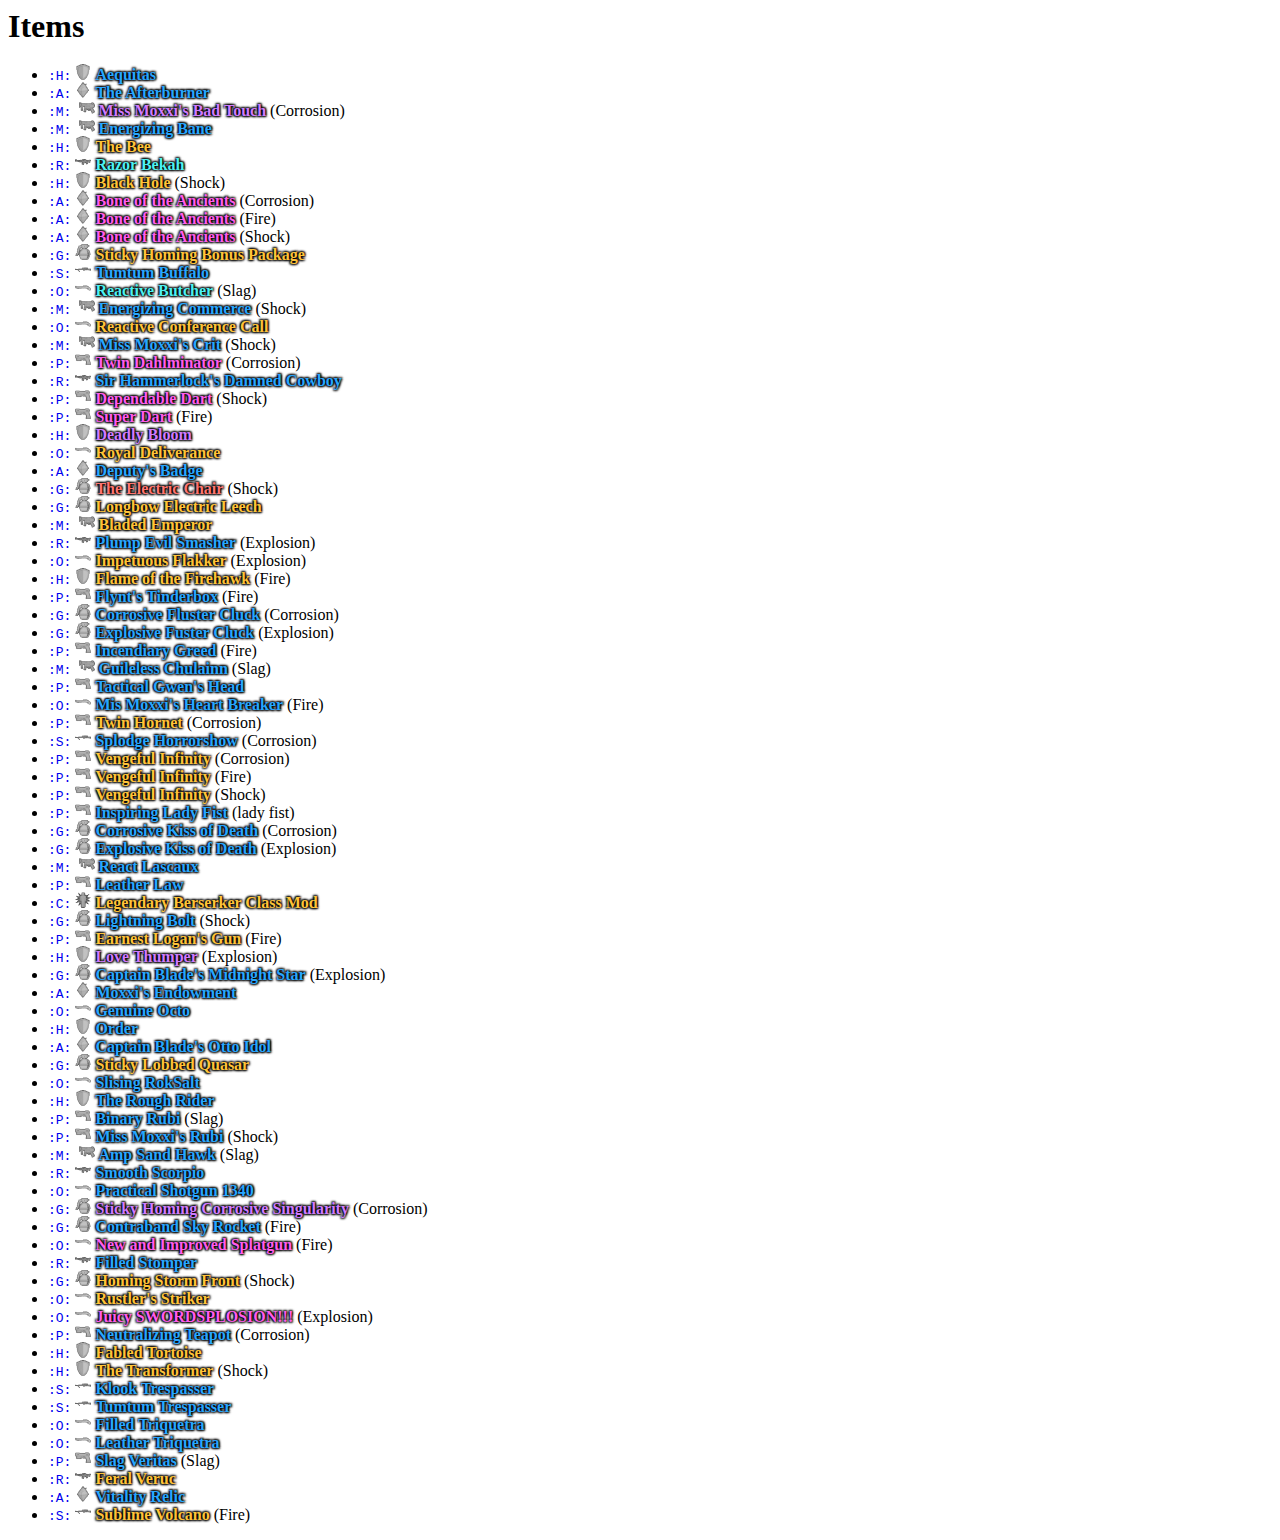
<file: items/index.html>
<html lang="en">
<head>
    <meta charset="utf-8">
    <meta name="viewport" content="width=device-width, initial-scale=1">
	<title>Item</title>
	<link href="https://cdn.jsdelivr.net/npm/bootstrap@5.1.3/dist/css/bootstrap.min.css" rel="stylesheet" integrity="sha384-1BmE4kWBq78iYhFldvKuhfTAU6auU8tT94WrHftjDbrCEXSU1oBoqyl2QvZ6jIW3" crossorigin="anonymous">
	<link href="../common.css" rel="stylesheet">
<style>
a.type { font-family: monospace; text-decoration: none; }
</style>
</head>
<body class="container">
<h1 class="mt-5">Items</h1>
<ul></ul>

<script src="https://ajax.googleapis.com/ajax/libs/jquery/3.6.0/jquery.min.js"></script>
<script>
const indexList = function(response) {
	var sorted = Object.entries(response).map(entry => {
		const data = entry[1];
		var item = {"id": entry[0]};
		if (typeof data === 'object' && data != null) {
			item.name = data[0];
			item.type = data[1];
			if (item.type === 'Artefact') { item.type = 'Artifact'; }
			else if (item.type === 'Class Mod') { item.type = 'Class'; }
			item.rarity = data[2];
			item.element = data[3]||null;
			item.sort = (data[4]||data[0]).toLowerCase();
		} else {
			item.name = data;
			item.sort = data;
		}
		return item;
	}).sort((a, b) => {
		if (a.sort === b.sort) { return 0; } 
		else if (a.sort > b.sort) { return 1; } 
		else { return -1; }
	});

	const filterType = (function(){
		var s = (window.location.search||'?').substring(1);
		if (s.indexOf('type=') >= 0) {
			s = s.substring(s.indexOf('type=') + 5);
			if (s.indexOf('&') > 0) {
				s = s.substring(0, s.indexOf('&'));
			}
			return s;
		} else {
			return 'all';
		}
	})();

	$.each(sorted, (counter,item) => {
		if (!!item.name) {
			const TAG_A = '<a href="itemcard.html?id=' + item.id + '"';
			var s = TAG_A;
			if (!!item.rarity) { s += ' class="' + item.rarity + '"'; }
			item.name = item.name.replace(/\([^\)]+\)/,'');
			s += '>' + item.name + '</a>';
			if (!!item.element) { s += TAG_A + ' class="item-element"> (' + item.element + ')</a>'; }
			if (!!item.type) {
				if (filterType !== 'all' && filterType !== item.type) {
					return;
				}
				if (item.type === 'Grenade') {
					s = '<img src="type/grenade.png" width="16" alt="Grenade" class="item-type" />' + s;
					s = '<a href="?type=Grenade" class="type" title="Grenade">:G:</a> ' + s;
				} else if (item.type === 'Shield') {
					s = '<img src="type/shield.png" width="16" alt="Shield" class="item-type" />' + s;
					s = '<a href="?type=Shield" class="type" title="Shield">:H:</a> ' + s;
				} else if (item.type === 'Rifle') {
					s = '<img src="type/rifle.png" width="16" alt="Rifle" class="item-type" />' + s;
					s = '<a href="?type=Rifle" class="type" title="Assault Rifle">:R:</a> ' + s;
				} else if (item.type === 'SMG') {
					s = '<img src="type/smg.png" width="16" alt="SMG" class="item-type" />' + s;
					s = '<a href="?type=SMG" class="type" title="Submachine gun">:M:</tt> ' + s;
				} else if (item.type === 'Sniper') {
					s = '<img src="type/sniper.png" width="16" alt="Sniper" class="item-type" />' + s;
					s = '<a href="?type=Sniper" class="type" title="Sniper Rifle">:S:</a> ' + s;
				} else if (item.type === 'Pistol') {
					s = '<img src="type/pistol.png" width="16" alt="Pistol" class="item-type" />' + s;
					s = '<a href="?type=Pistol" class="type" title="Pistol">:P:</a> ' + s;
				} else if (item.type === 'Shotgun') {
					s = '<img src="type/shotgun.png" width="16" alt="Shotgun" class="item-type" />' + s;
					s = '<a href="?type=Shotgun" class="type" title="Shotgun">:O:</a> ' + s;
				} else if (item.type === 'Artifact') {
					s = '<img src="type/artefact.png" width="16" alt="Artefact" class="item-type" />' + s;
					s = '<a href="?type=Artifact" class="type" title="Relict">:A:</a> ' + s;
				} else if (item.type === 'Class Mod' || item.type === 'Class') {
					s = '<img src="type/classmod.png" width="16" alt="Class Mod" class="item-type" />' + s;
					s = '<a href="?type=Class" class="type" title="Class Mod">:C:</a> ' + s;
				} else {
					s += ' - ' + item.type;
				}
			} else {
				return;
			}
			s += '</li>';
			$('ul').append('<li>' + s);
		}
	});
};
$(document).ready(function() {
	$.ajax({
		method: 'GET',
		url: 'index.json'
	}).done(indexList).fail(function() {
		$('body').html('<p>No items found.</p>');
	});
});
</script>
</body>
</html>
</file>
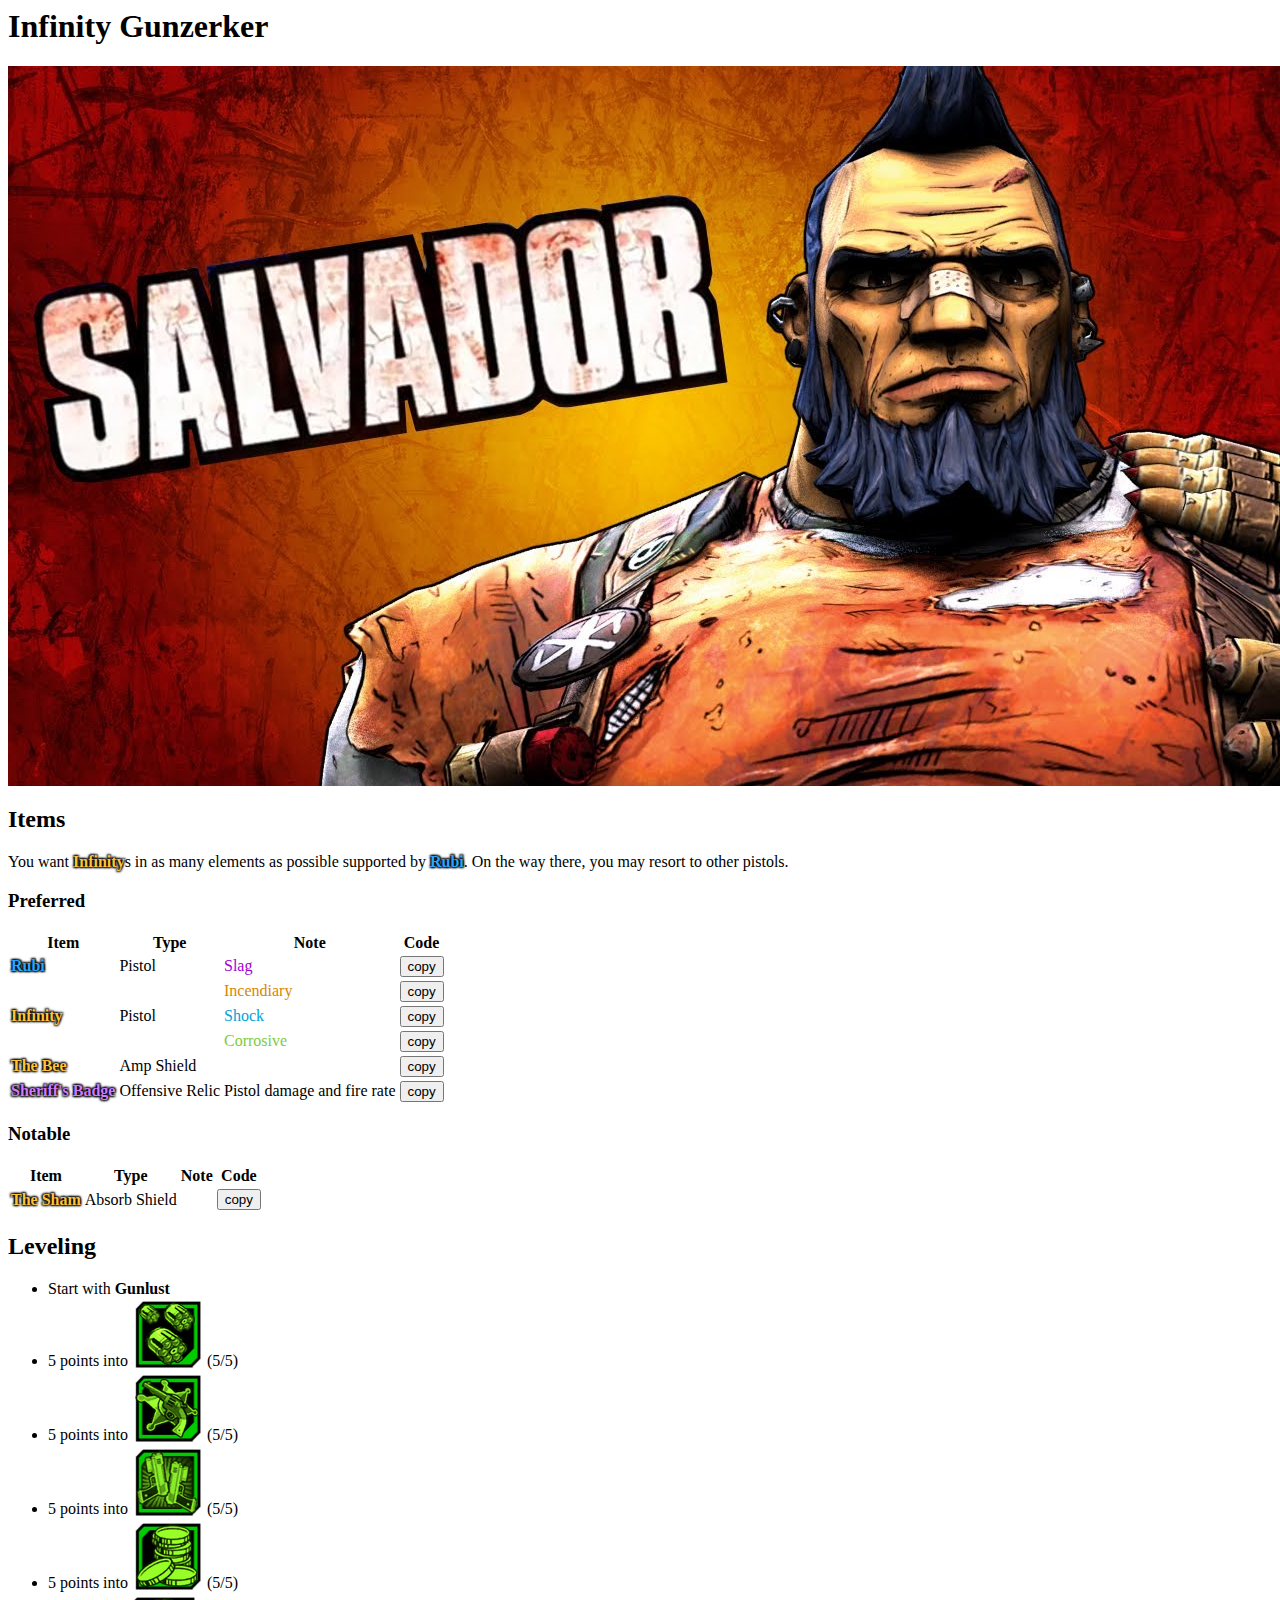
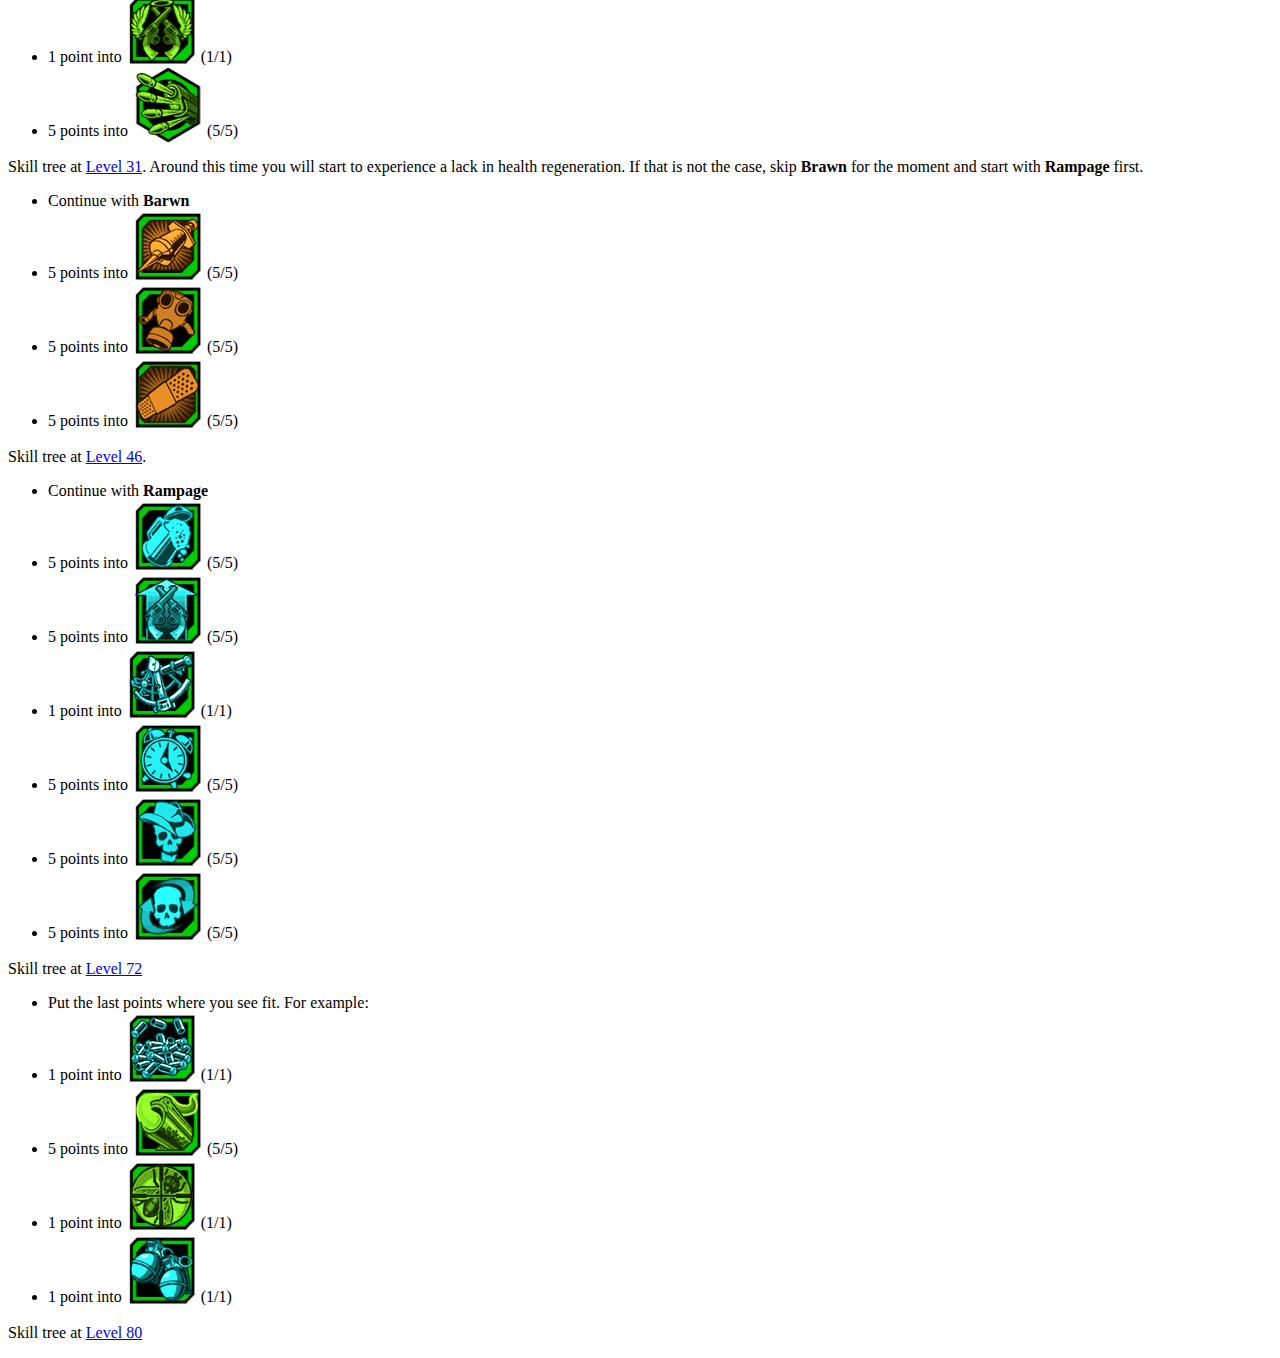
<file: Infinity_Gunzerker.html>
<html lang="en">
<head>
    <meta charset="utf-8">
    <meta name="viewport" content="width=device-width, initial-scale=1">	<title>Infinity Gunzerker</title>
	<link href="https://cdn.jsdelivr.net/npm/bootstrap@5.1.3/dist/css/bootstrap.min.css" rel="stylesheet" integrity="sha384-1BmE4kWBq78iYhFldvKuhfTAU6auU8tT94WrHftjDbrCEXSU1oBoqyl2QvZ6jIW3" crossorigin="anonymous">
	<link href="skilltree.css" rel="stylesheet">
	<link href="common.css" rel="stylesheet">
</head>
<body class="container">
<h1>Infinity Gunzerker</h1>

<div><img src="[data-uri]" alt="Infinity Gunzerker" class="img-fluid" /></div>

<section>
<h2>Items</h2>
<p>You want <a href="https://www.lootlemon.com/weapon/infinity-bl2" class="legendary">Infinity</a>s in as many elements as possible supported by <a href="https://www.lootlemon.com/weapon/rubi-bl2" class="rare">Rubi</a>. On the way there, you may resort to other pistols.</p>

<section>
<h3>Preferred</h3>
<table class="table">
<tr>
	<th>Item</th>
	<th>Type</th>
	<th>Note</th>
	<th>Code</th>
</tr><tr>
	<td><a href="https://www.lootlemon.com/weapon/rubi-bl2" class="rare">Rubi</a></td>
	<td>Pistol</td>
	<td><span class="slag">Slag</span></td>
	<td><button data-copy="BL2(hwAAAADMlACGBwJAEKHVMsOAhdEM4wHG/38LGB4w/v87w1CDYQ3j)" class="btn btn-outline-secondary btn-sm copy">copy</button></td>
</tr><tr>
	<td rowspan="3"><a href="https://www.lootlemon.com/weapon/infinity-bl2" class="legendary">Infinity</a></td>
	<td rowspan="3">Pistol</td>
	<td><span class="fire">Incendiary</span></td>
	<td><button data-copy="BL2(hwAAAADE5gCE5wRACgGF6sNohYEQIwLG//8JGB4w/v8rxGiDgRHj)" class="btn btn-outline-secondary btn-sm copy">copy</button></td>
</tr><tr>
	<td><span class="shock">Shock</span></td>
	<td><button data-copy="BL2(hwAAAACndQCE5wRACgGF6sNohYEQwwHG/38KGB4w/v8rxGiDgRHj)" class="btn btn-outline-secondary btn-sm copy">copy</button></td>
</tr><tr>
	<td><span class="corrosive">Corrosive</span></td>
	<td><button data-copy="BL2(hwAAAACdXACE5wRACgGF6sNohYEQIwLG//8KGB4w/v8rxGiDgRHj)" class="btn btn-outline-secondary btn-sm copy">copy</button></td>
</tr><tr>
	<td><a href="https://www.lootlemon.com/shield/the-bee-bl2" class="legendary">The Bee</a></td>
	<td>Amp Shield</td>
	<td></td>
	<td><button data-copy="BL2(BwAAAADtLQAWEWqgwxBa7QGEBAQHBFfE//////////9WhA7EWsQ=)" class="btn btn-outline-secondary btn-sm copy">copy</button></td>
</tr><tr>
	<td><a href="https://www.lootlemon.com/bonus-item/sheriffs-badge-bl2" class="epic">Sheriff's Badge</a></td>
	<td>Offensive Relic</td>
	<td>Pistol damage and fire rate</td>
	<td><button data-copy="BL2(BwAAAAAUugAaC2LYIBFaLQCAAIAGwP//CAAPwAxABcA=)" class="btn btn-outline-secondary btn-sm copy">copy</button></td>
</tr>
</table>
</section>

<section>
<h3>Notable</h3>
<table class="table">
<tr>
	<th>Item</th>
	<th>Type</th>
	<th>Note</th>
	<th>Code</th>
</tr><tr>
	<td><a href="https://www.lootlemon.com/shield/the-sham-bl2" class="legendary">The Sham</a></td>
	<td>Absorb Shield</td>
	<td></td>
	<td><button data-copy="BL2(BwAAAABSkAATEVSgoxBQqAGEBMQHRFXE/////////z9VxP9/WcQ=)" class="btn btn-outline-secondary btn-sm copy">copy</button></td>
</tr>
</table>
</section>
<section>

<section>
<h2>Leveling</h2>
<ul>
	<li>Start with <strong class="text-success">Gunlust</strong></li>
	<li>5 points into <skill full>Quick Draw</skill> (5/5)</li>
	<li>5 points into <skill full>I'm Your Huckleberry</skill> (5/5)</li>
	<li>5 points into <skill full>Divergent Likeness</skill> (5/5)</li>
	<li>5 points into <skill full>Money Shot</skill> (5/5)</li>
	<li>1 point into <skill full>Down Not Out</skill> (1/1)</li>
	<li>5 points into <skill full>Lay Waste</skill> (5/5)</li>
</ul>
<p>Skill tree at <a href="https://www.lootlemon.com/class/salvador#_05505055100_00000000000_00000000000">Level 31</a>. Around 
this time you will start to experience a lack in health regeneration. If that is not the case, skip 
<strong class="text-danger">Brawn</strong> for the moment and start with <strong class="text-info">Rampage</strong> 
first.</p>

<ul>
	<li>Continue with <strong class="text-danger">Barwn</strong></li>
	<li>5 points into <skill full>Hard to Kill</skill> (5/5)</li>
	<li>5 points into <skill full>Asbestos</skill> (5/5)</li>
	<li>5 points into <skill full>Ain't Got Time to Bleed</skill> (5/5)</li>
	
</ul>
<p>Skill tree at <a href="https://www.lootlemon.com/class/salvador#_05505055100_00000000000_50505000000">Level 46</a>.</p>

<ul>
	<li>Continue with <strong class="text-info">Rampage</strong></li>
	<li>5 points into <skill full>Filled to the Brim</skill> (5/5)</li>
	<li>5 points into <skill full>Last Longer</skill> (5/5)</li>
	<li>1 point into <skill full>Steady as She Goes</skill> (1/1)</li>
	<li>5 points into <skill full>I'm Ready Already</skill> (5/5)</li>
	<li>5 points into <skill full>Yippee Ki Yay</skill> (5/5)</li>
	<li>5 points into <skill full>Get Some</skill> (5/5)</li>
</li>
</ul>
<p>Skill tree at <a href="https://www.lootlemon.com/class/salvador#_05505055100_05055105050_50505000000">Level 72</a></p>

<ul>
	<li>Put the last points where you see fit. For example:</li>
	<li>1 point into <skill full>Keep Firing...</skill> (1/1)</li>
	<li>5 points into <skill full>Keep it Piping Hot</skill> (5/5)</li>
	<li>1 point into <skill full>No Kill Like Overkill</skill> (1/1)</li>
	<li>1 point into <skill full>Double Your Fun</skill> (1/1)</li>
</ul>
<p>Skill tree at <a href="https://www.lootlemon.com/class/salvador#_05505055151_05055105151_50505000000">Level 80</a></p>
</section>


<script src="https://ajax.googleapis.com/ajax/libs/jquery/3.6.0/jquery.min.js"></script>
<script src="skills.js"></script>
<script src="copy.js"></script>
</body>
</html>
</file>
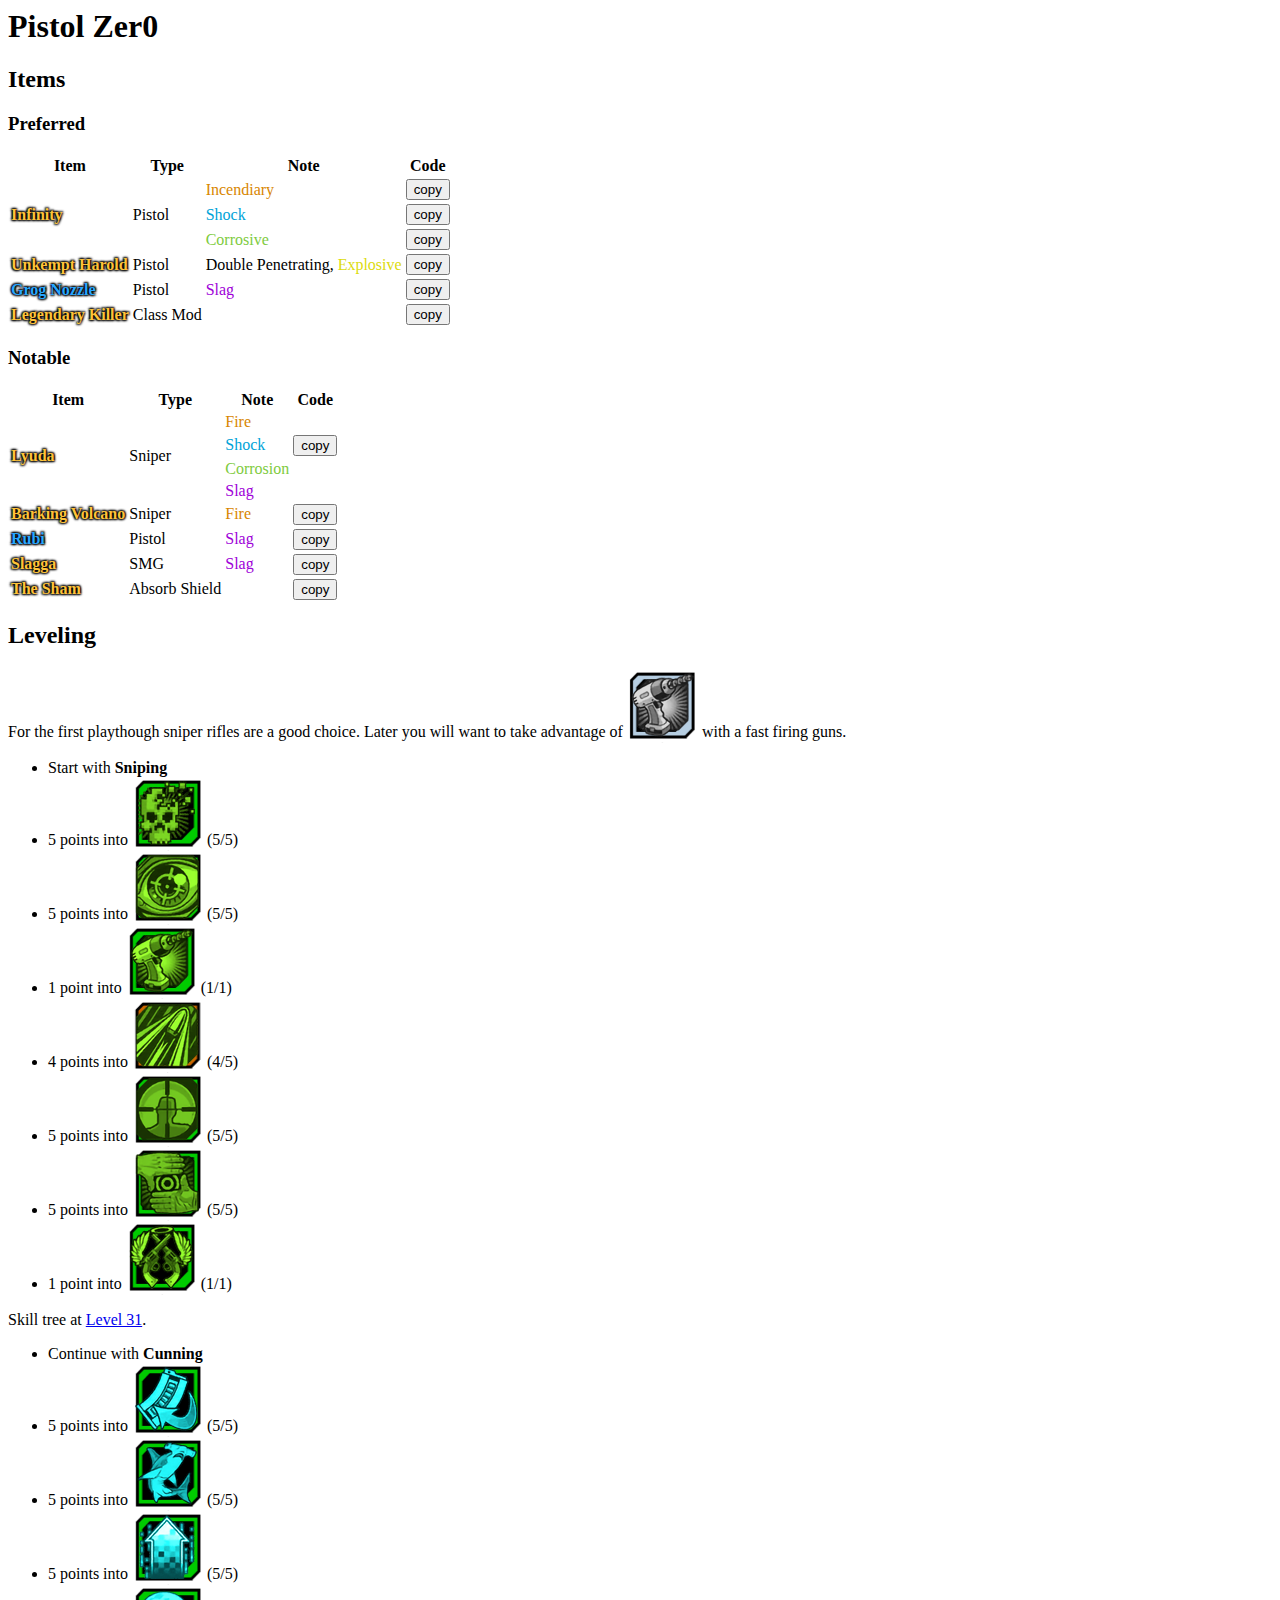
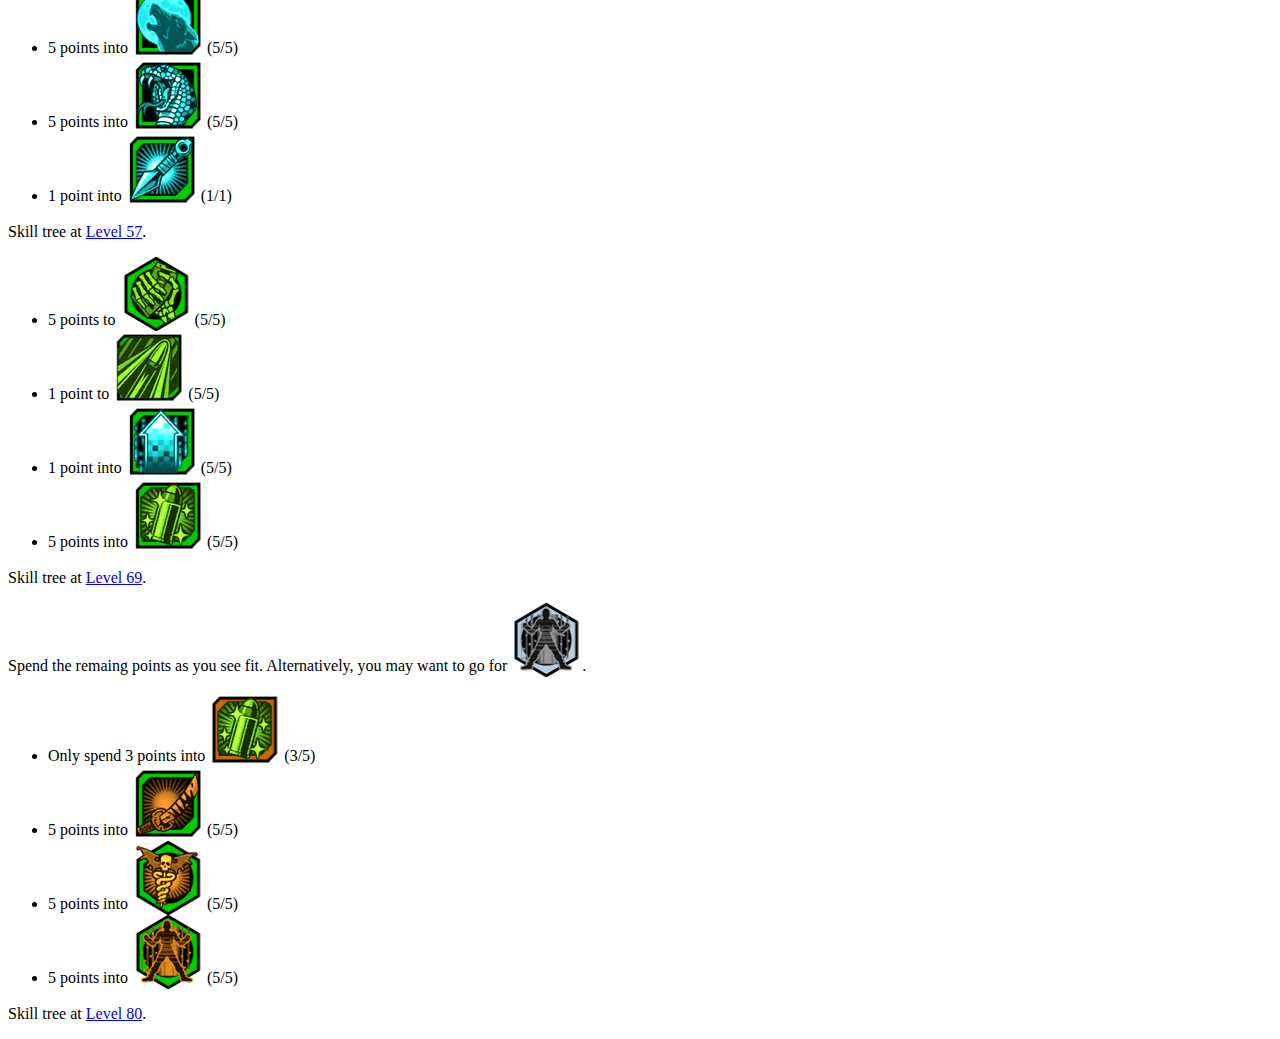
<file: Pistol_Zer0.html>
<html lang="en">
<head>
    <meta charset="utf-8">
    <meta name="viewport" content="width=device-width, initial-scale=1">
	<title>Pistol Zer0</title>
	<link href="https://cdn.jsdelivr.net/npm/bootstrap@5.1.3/dist/css/bootstrap.min.css" rel="stylesheet" integrity="sha384-1BmE4kWBq78iYhFldvKuhfTAU6auU8tT94WrHftjDbrCEXSU1oBoqyl2QvZ6jIW3" crossorigin="anonymous">
	<link href="skilltree.css" rel="stylesheet">
	<link href="common.css" rel="stylesheet">
</head>
<body class="container">
<h1>Pistol Zer0</h1>

<!--
<div><img src="[data-uri]" alt="Infinity Gunzerker" class="img-fluid" /></div>
-->

<section>
<h2>Items</h2>
<!--
TODO
-->

<section>
<h3>Preferred</h3>
<table class="table">
<tr>
	<th>Item</th>
	<th>Type</th>
	<th>Note</th>
	<th>Code</th>
</tr><tr>
	<td rowspan="3"><a href="https://www.lootlemon.com/weapon/infinity-bl2" class="legendary">Infinity</a></td>
	<td rowspan="3">Pistol</td>
	<td><span class="fire">Incendiary</span></td>
	<td><button data-copy="BL2(hwAAAADE5gCE5wRACgGF6sNohYEQIwLG//8JGB4w/v8rxGiDgRHj)" class="btn btn-outline-secondary btn-sm copy">copy</button></td>
</tr><tr>
	<td><span class="shock">Shock</span></td>
	<td><button data-copy="BL2(hwAAAACndQCE5wRACgGF6sNohYEQwwHG/38KGB4w/v8rxGiDgRHj)" class="btn btn-outline-secondary btn-sm copy">copy</button></td>
</tr><tr>
	<td><span class="corrosive">Corrosive</span></td>
	<td><button data-copy="BL2(hwAAAACdXACE5wRACgGF6sNohYEQIwLG//8KGB4w/v8rxGiDgRHj)" class="btn btn-outline-secondary btn-sm copy">copy</button></td>
	
</tr><tr>
	<td><a href="" class="legendary">Unkempt Harold</a></td>
	<td>Pistol</td>
	<td>Double Penetrating, <span class="explosive">Explosive</span></td>
	<td><button data-copy="BL2(hwAAAADliACFBwVACIFE2sN4hWEQwwHG/////xow/v8fxECCcRHj)" class="btn btn-outline-secondary btn-sm copy">copy</button></td>
</tr><tr>
	<td><a href="https://www.lootlemon.com/weapon/grog-nozzle-bl2" class="rare">Grog Nozzle</a></td>
	<td>Pistol</td>
	<td><span class="slag">Slag</span></td>
	<td><button data-copy="BL2(hwAAAABk9wmGJwAMEaHVMsOAhTGA8AHG/38LGB4w/v8XIFSDQYDw)" class="btn btn-outline-secondary btn-sm copy">copy</button></td>

<!--	
</tr><tr>
	<td><a href="https://www.lootlemon.com/shield/the-bee-bl2" class="legendary">The Bee</a></td>
	<td>Amp Shield</td>
	<td></td>
	<td><button data-copy="BL2(BwAAAADtLQAWEWqgwxBa7QGEBAQHBFfE//////////9WhA7EWsQ=)" class="btn btn-outline-secondary btn-sm copy">copy</button></td>
</tr><tr>
	<td><a href="https://www.lootlemon.com/bonus-item/sheriffs-badge-bl2" class="epic">Sheriff's Badge</a></td>
	<td>Offensive Relic</td>
	<td>Pistol damage and fire rate</td>
	<td><button data-copy="BL2(BwAAAAAUugAaC2LYIBFaLQCAAIAGwP//CAAPwAxABcA=)" class="btn btn-outline-secondary btn-sm copy">copy</button></td>
-->
</tr><tr>
	<td><a href="https://www.lootlemon.com/class-mod/legendary-killer-bl2" class="legendary">Legendary Killer</a></td>
	<td>Class Mod</td>
	<td></td>
	<td><button data-copy="BL2(BwAAAAAc2woKAAsA8BFaLQXBAUEAwf///////////38DgQIgAME=)" class="btn btn-outline-secondary btn-sm copy">copy</button></td>

</tr>
</table>
</section>

<section>
<h3>Notable</h3>
<table class="table">
<tr>
	<th>Item</th>
	<th>Type</th>
	<th>Note</th>
	<th>Code</th>
</tr><tr>
	<td rowspan="4"><a href="https://www.lootlemon.com/weapon/lyuda-bl2" class="legendary">Lyuda</a></td>
	<td rowspan="4">Sniper</td>
	<td><span class="fire">Fire</span></td>
	<td></td>
</tr><tr>
	<td><span class="shock">Shock</span></td>
	<td><button data-copy="BL2(hwAAAABwKgCCqINBCqHVmoJpAAMLhgUMBZgbMGRg/v/HgoEEswvm)" class="btn btn-outline-secondary btn-sm copy">copy</button></td>
</tr><tr>
	<td><span class="corrosive">Corrosion</span></td>
	<td></td>
</tr><tr>
	<td><span class="slag">Slag</span></td>
	<td></td>
</tr><tr>
	<td><a href="https://www.lootlemon.com/weapon/volcano-bl2" class="legendary">Barking Volcano</a></td>
	<td>Sniper</td>
	<td><span class="fire">Fire</span></td>
	<td><button data-copy="BL2(hwAAAADGLACDyINBEKHVioJhAOMKpgUMBRgbMGRg/v+/gnkEowvm)" class="btn btn-outline-secondary btn-sm copy">copy</button></td>

</tr><tr>
	<td><a href="https://www.lootlemon.com/weapon/rubi-bl2" class="rare">Rubi</a></td>
	<td>Pistol</td>
	<td><span class="slag">Slag</span></td>
	<td><button data-copy="BL2(hwAAAADMlACGBwJAEKHVMsOAhdEM4wHG/38LGB4w/v87w1CDYQ3j)" class="btn btn-outline-secondary btn-sm copy">copy</button></td>
</tr><tr>
	<td><a href="https://www.lootlemon.com/weapon/slagga-bl2" class="legendary">Slagga</a></td>
	<td>SMG</td>
	<td><span class="slag">Slag</span></td>
	<td><button data-copy="BL2(hwAAAAAgOABAyAJBAqHVxmIhwSKLBQELCxYILBVY/v/PYhHC4ovl)" class="btn btn-outline-secondary btn-sm copy">copy</button></td>
</tr><tr>
	<td><a href="https://www.lootlemon.com/shield/the-sham-bl2" class="legendary">The Sham</a></td>
	<td>Absorb Shield</td>
	<td></td>
	<td><button data-copy="BL2(BwAAAABSkAATEVSgoxBQqAGEBMQHRFXE/////////z9VxP9/WcQ=)" class="btn btn-outline-secondary btn-sm copy">copy</button></td>
</tr>
</table>
</section>
<section>

<section>
<h2>Leveling</h2>
<p>For the first playthough sniper rifles are a good choice. Later you will want to take advantage of <skill>B0re</skill> with a fast firing guns.</p>
<ul>
	<li>Start with <strong class="text-success">Sniping</strong></li>
	<li>5 points into <skill full>Headsh0t</skill> (5/5)</li>
	<li>5 points into <skill full>Precisi0n</skill> (5/5)</li>
	<li>1 point into <skill full>B0re</skill> (1/1)</li>
	<li>4 points into <skill part>Vel0city</skill> (4/5)</li>
	<li>5 points into <skill full>Kill C0nfirmed</skill> (5/5)</li>
	<li>5 points into <skill full>At 0ne with the Gun</skill> (5/5)</li>	
	<li>1 point into <skill full>Down Not Out</skill> (1/1)</li>
</ul>
<p>Skill tree at <a href="https://www.lootlemon.com/class/zer0#_5005014551_0000000000_0000000000">Level 31</a>.</p>

<ul>
	<li>Continue with <strong class="text-info">Cunning</strong></li>
	<li>5 points into <skill full>Fast Hands</skill> (5/5)</li>
	<li>5 points into <skill full>Ambush</skill> (5/5)</li>
	<li>5 points into <skill full>Rising Sh0t</skill> (5/5)</li>
	<li>5 points into <skill full>Innervate</skill> (5/5)</li>
	<li>5 points into <skill full>Tw0 Fang</skill> (5/5)</li>
	<li>1 point into <skill full>Death Bl0ss0m</skill> (1/1)</li>
</ul>
<p>Skill tree at <a href="https://www.lootlemon.com/class/zer0#_5005014551_5005410551_0000000000">Level 57</a>.</p>

<ul>
	<li>5 points to <skill full>Killer</skill> (5/5)</li>
	<li>1 point to <skill full>Vel0city</skill> (5/5)</li>
	<li>1 point into <skill full>Rising Sh0t</skill> (5/5)</li>
	<li>5 points into <skill full>One Sh0t One Kill</skill> (5/5)</li>
</ul>
<p>Skill tree at <a href="https://www.lootlemon.com/class/zer0#_5055515551_5005510551_0000000000">Level 69</a>.</p>

<p>Spend the remaing points as you see fit. Alternatively, you may want to go for <skill>F0ll0wthr0ugh</skill>.</p>
<ul>
	<li>Only spend 3 points into <skill part>One Sh0t One Kill</skill> (3/5)</li>
	<li>5 points into <skill full>Killing Bl0w</skill> (5/5)</li>
	<li>5 points into <skill full>Grim</skill> (5/5)</li>
	<li>5 points into <skill full>F0ll0wthr0ugh</skill> (5/5)</li>
</ul>
<p>Skill tree at <a href="https://www.lootlemon.com/class/zer0#_5055314551_5005410551_5050500000">Level 80</a>.</p>
</section>


<script src="https://ajax.googleapis.com/ajax/libs/jquery/3.6.0/jquery.min.js"></script>
<script src="skills.js"></script>
<script src="copy.js"></script>
</body>
</html>
</file>
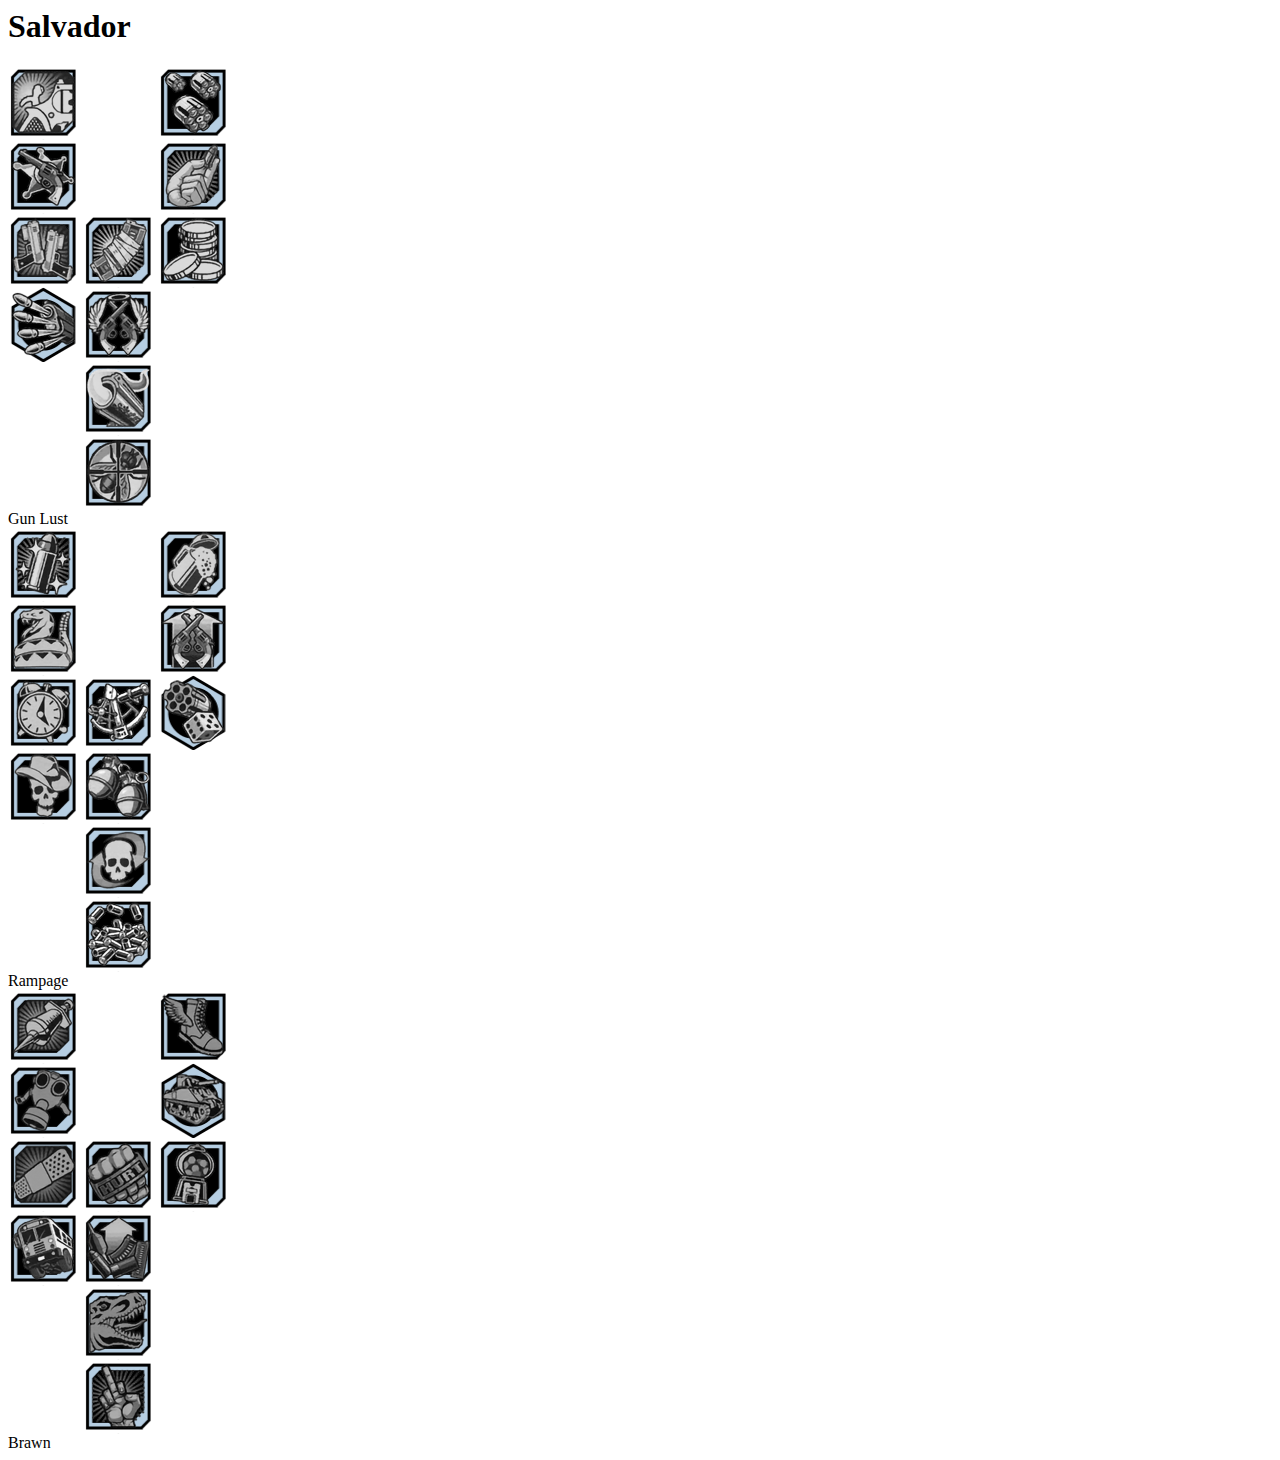
<file: salvador.html>
<html lang="en">
<head>
    <meta charset="utf-8">
    <meta name="viewport" content="width=device-width, initial-scale=1">	<title>Infinity Gunzerker</title>
	<title>Salvador</title>
	<link href="https://cdn.jsdelivr.net/npm/bootstrap@5.1.3/dist/css/bootstrap.min.css" rel="stylesheet" integrity="sha384-1BmE4kWBq78iYhFldvKuhfTAU6auU8tT94WrHftjDbrCEXSU1oBoqyl2QvZ6jIW3" crossorigin="anonymous">
	<link href="skilltree.css" rel="stylesheet">
</head>
<body class="container">
<h1>Salvador</h1>

<div class="row">
	<div class="col-4 bg-success bg-gradient">
		<div class="text-center">
			<skill>Locked & Loaded</skill>
			<span class="skill-spacer"></span>
			<skill>Quick Draw</skill>
		</div><div class="text-center">
			<skill>I'm Your Huckleberry</skill>
			<span class="skill-spacer"></span>
			<skill>All I Need is One</skill>
		</div><div class="text-center">
			<skill>Divergent Likeness</skill>
			<skill>Auto-Loader</skill>
			<skill>Money Shot</skill>
		</div><div class="text-center">
			<skill>Lay Waste</skill>
			<skill>Down Not Out</skill>
			<span class="skill-spacer"></span>
		</div><div class="text-center">
			<span class="skill-spacer"></span>
			<skill>Keep It Piping Hot</skill>
			<span class="skill-spacer"></span>		
		</div><div class="text-center">
			<span class="skill-spacer"></span>
			<skill>No Kill Like Overkill</skill>
			<span class="skill-spacer"></span>
		</div><div class="text-white">Gun Lust</div>
	</div>
	<div class="col-4 bg-primary bg-gradient">
		<div class="text-center">
			<skill>Inconceivable</skill>
			<span class="skill-spacer"></span>
			<skill>Filled to the Brim</skill>
		</div><div class="text-center">
			<skill>All in the Reflexes</skill>
			<span class="skill-spacer"></span>
			<skill>Last Longer</skill>
		</div><div class="text-center">
			<skill>I'm Ready Already</skill>
			<skill>Steady as She Goes</skill>
			<skill>5 Shots or 6</skill>
		</div><div class="text-center">
			<skill>Yippee Ki Yay</skill>
			<skill>Double Your Fun</skill>
			<span class="skill-spacer"></span>
		</div><div class="text-center">
			<span class="skill-spacer"></span>
			<skill>Get Some</skill>
			<span class="skill-spacer"></span>
		</div><div class="text-center">
			<span class="skill-spacer"></span>
			<skill>Keep Firing...</skill>
			<span class="skill-spacer"></span>
		</div><div class="text-white">Rampage</div>
	</div>
	<div class="col-4 bg-danger bg-gradient">
		<div class="text-center">
			<skill>Hard to Kill</skill>
			<span class="skill-spacer"></span>
			<skill>Incite</skill>
		</div><div class="text-center">
			<skill>Asbestos</skill>
			<span class="skill-spacer"></span>
			<skill>I'm the Juggernaut</skill>
		</div><div class="text-center">
			<skill>Ain't Got Time to Bleed</skill>
			<skill>Fistful of Hurt</skill>
			<skill>Out of Bubblegum</skill>
		</div><div class="text-center">
			<skill>Bus That Can't Slow Down</skill>
			<skill>Just Got Real</skill>
			<span class="skill-spacer"></span>
		</div><div class="text-center">
			<span class="skill-spacer"></span>
			<skill>Sexual Tyrannosaurus</skill>
			<span class="skill-spacer"></span>
		</div><div class="text-center">
			<span class="skill-spacer"></span>
			<skill>Come At Me, Bro</skill>
			<span class="skill-spacer"></span>
		</div><div class="text-white">Brawn</div>
	</div>
	</div>
</div>

<script src="https://ajax.googleapis.com/ajax/libs/jquery/3.6.0/jquery.min.js"></script>
<script src="skills.js"></script>
</body>
</html>
</file>
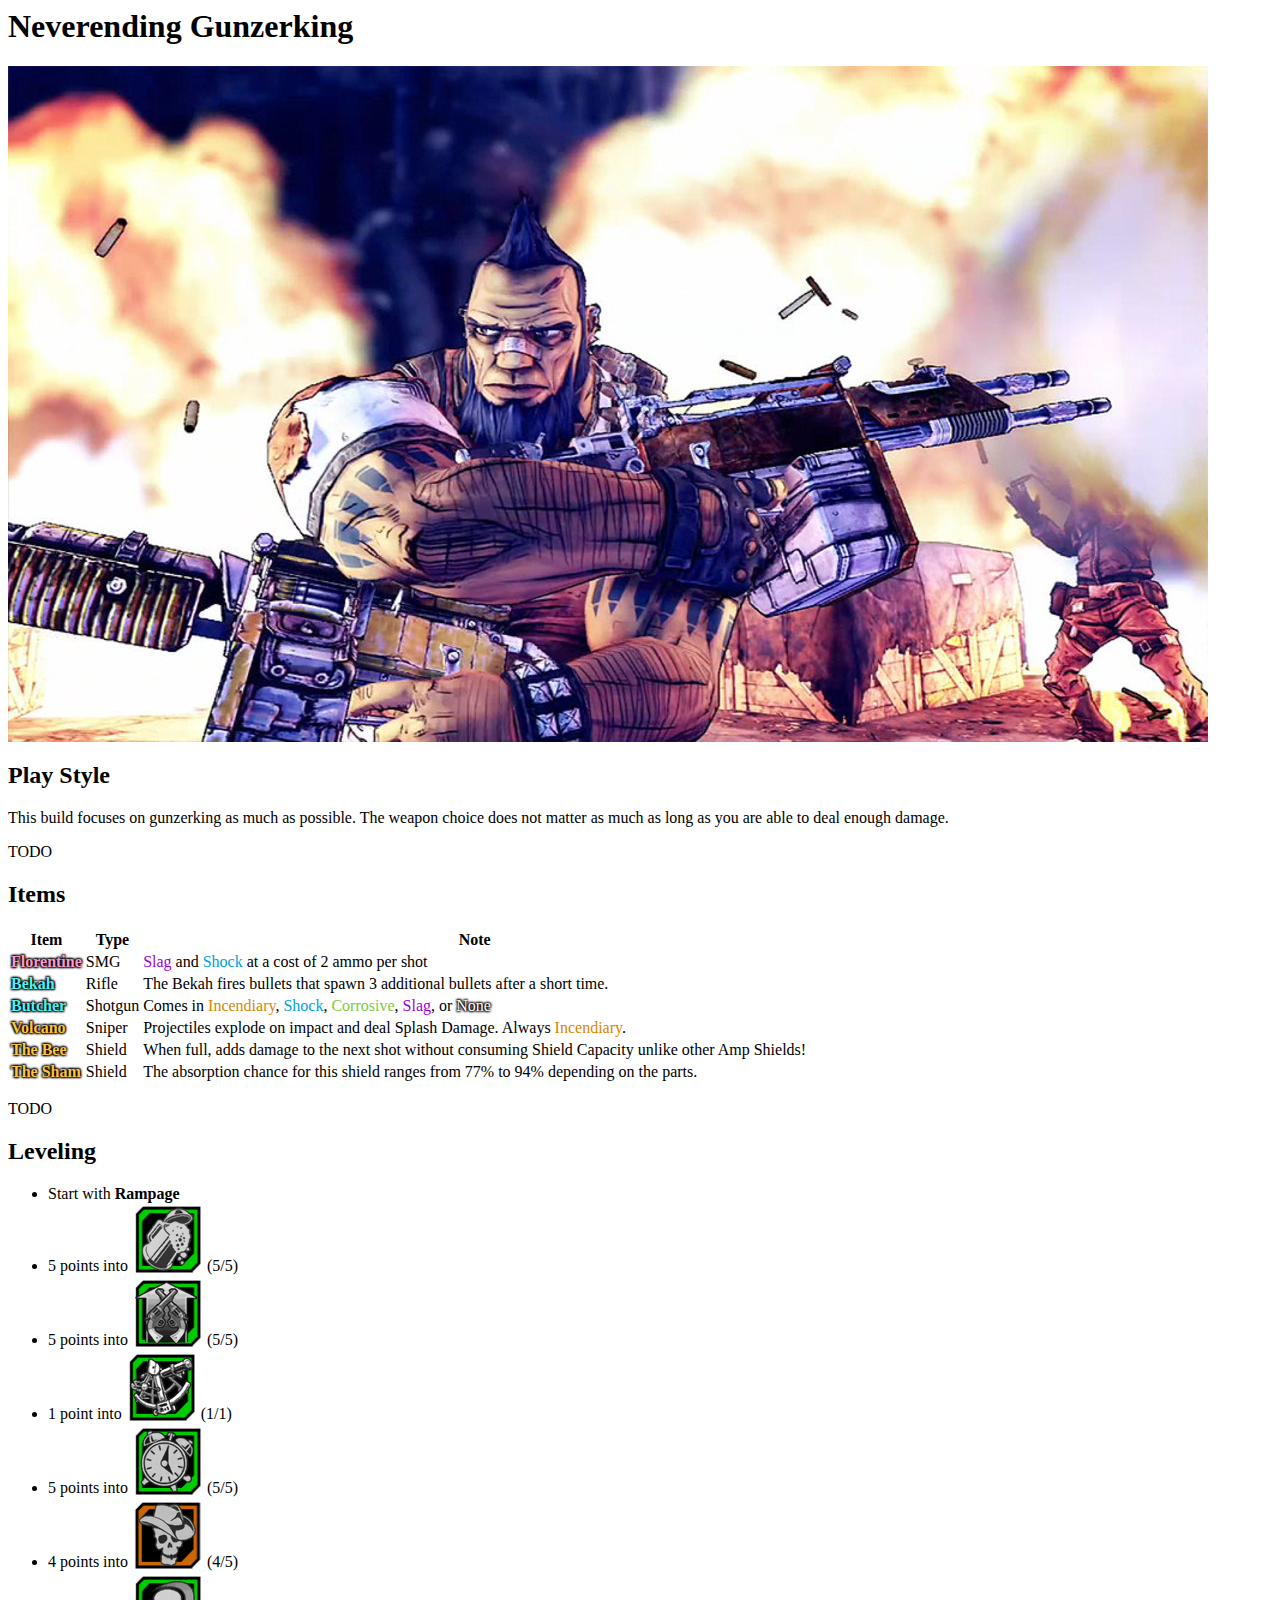
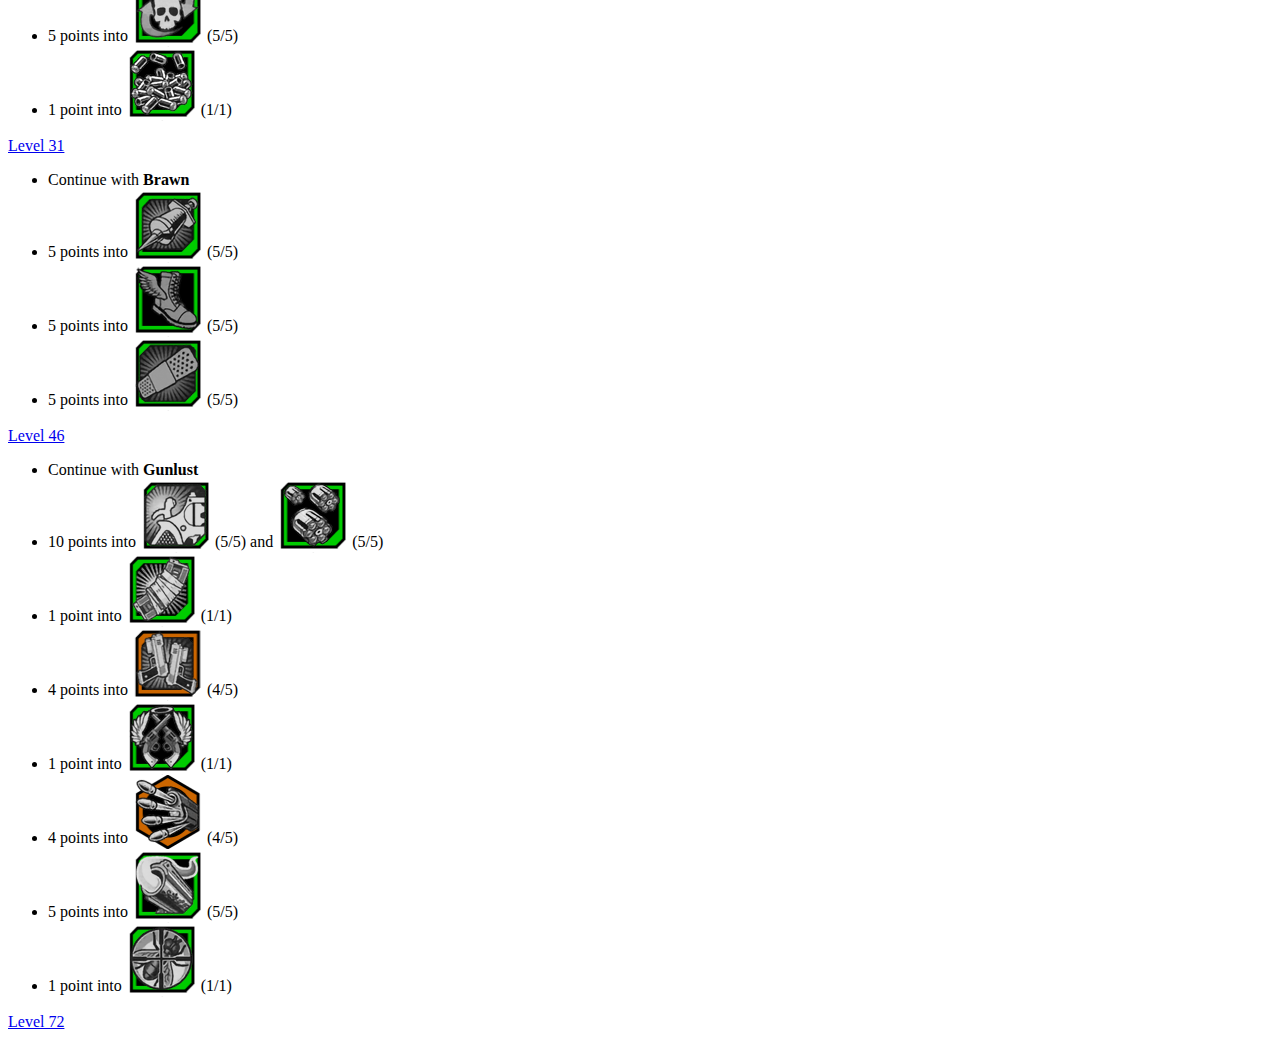
<file: Salvador_Gunzering.html>
<html lang="en">
<head>
    <meta charset="utf-8">
    <meta name="viewport" content="width=device-width, initial-scale=1">	<title>Neverending Gunzerking</title>
	<link href="https://cdn.jsdelivr.net/npm/bootstrap@5.1.3/dist/css/bootstrap.min.css" rel="stylesheet" integrity="sha384-1BmE4kWBq78iYhFldvKuhfTAU6auU8tT94WrHftjDbrCEXSU1oBoqyl2QvZ6jIW3" crossorigin="anonymous">
	<link href="skilltree.css" rel="stylesheet">
	<link href="common.css" rel="stylesheet">
</head>
<body class="container gray">
<h1>Neverending Gunzerking</h1>

<div><img src="[data-uri]" alt="Neverending Gunzerking" class="img-fluid" /></div>

<section>
<h2>Play Style</h2>
<p>This build focuses on gunzerking as much as possible. The weapon choice does not matter as much as 
long as you are able to deal enough damage.</p>
<p>TODO</td>
</section>

<section>
<h2>Items</h2>
<table class="table">
<tr>
	<th>Item</th>
	<th>Type</th>
	<th>Note</th>
</tr><tr>
	<td><a href="https://www.lootlemon.com/weapon/florentine-bl2" class="seraph">Florentine</a></td>
	<td>SMG</td>
	<td><span class="slag">Slag</span> and <span class="shock">Shock</span> at a cost of 2 ammo per shot</td>
</tr><tr>
	<td><a href="https://www.lootlemon.com/weapon/bekah-bl2" class="pearlescent">Bekah</a></td>
	<td>Rifle</td>
	<td>The Bekah fires bullets that spawn 3 additional bullets after a short time.</td>
</tr><tr>
	<td><a href="https://www.lootlemon.com/weapon/butcher-bl2" class="pearlescent">Butcher</a></td>
	<td>Shotgun</td>
	<td>Comes in <span class="fire">Incendiary</span>, <span class="shock">Shock</span>, <span class="corrosive">Corrosive</span>, <span class="slag">Slag</span>, or <span class="none">None</span></td>
</tr><tr>
	<td><a href="https://www.lootlemon.com/weapon/volcano-bl2" class="legendary">Volcano</a></td>
	<td>Sniper</td>
	<td>Projectiles explode on impact and deal Splash Damage. Always <span class="fire">Incendiary</span>.</td>
</tr><tr>
	<td><a href="https://www.lootlemon.com/shield/the-bee-bl2" class="legendary">The Bee</a></td>
	<td>Shield</td>
	<td>When full, adds damage to the next shot without consuming Shield Capacity unlike other Amp Shields!</td>
</tr><tr>
	<td><a href="https://www.lootlemon.com/shield/the-sham-bl2" class="legendary">The Sham</a></td>
	<td>Shield</td>
	<td>The absorption chance for this shield ranges from 77% to 94% depending on the parts.</td>
</td>
</tr>
</table>
<p>TODO</td>
</section>

<section>
<h2>Leveling</h2>
<ul>
	<li>Start with <strong class="text-info">Rampage</strong></li>
	<li>5 points into <skill full>Filled to the Brim</skill> (5/5)</li>
	<li>5 points into <skill full>Last Longer</skill> (5/5)</li>
	<li>1 point into <skill full>Steady as She Goes</skill> (1/1)</li>
	<li>5 points into <skill full>I'm Ready Already</skill> (5/5)</li>
	<li>4 points into <skill part>Yippee Ki Yay</skill> (4/5)</li>
	<li>5 points into <skill full>Get Some</skill> (5/5)</li>
	<li>1 point into <skill full>Keep Firing...</skill> (1/1)</li>
</ul>

<!--<p><a href="https://lowlidev.com.au/borderlands/bl2/skill-trees/salvador/6880da28000000001">Level 31</a></p>-->
<p><a href="https://www.lootlemon.com/class/salvador#_00000000000_05055104051_00000000000">Level 31</a></p>

<ul>
	<li>Continue with <strong class="text-danger">Brawn</strong></li>
	<li>5 points into <skill full>Hard to Kill</skill> (5/5)</li>
	<li>5 points into <skill full>Incite</skill> (5/5)</li>
	<li>5 points into <skill full>Ain't Got Time to Bleed</skill> (5/5)</li>
</ul>

<p><a href="https://www.lootlemon.com/class/salvador#_00000000000_05055104051_55005000000">Level 46</a></p>

<ul>
	<li>Continue with <strong class="text-success">Gunlust</strong></li>
	<li>10 points into <skill full>Locked & Loaded</skill> (5/5) and <skill full>Quick Draw</skill> (5/5)</li>
	<li>1 point into <skill full>Auto-Loader</skill> (1/1)</li>
	<li>4 points into <skill part>Divergent Likeness</skill> (4/5)</li>
	<li>1 point into <skill full>Down Not Out</skill> (1/1)</li>
	<li>4 points into <skill part>Lay Waste</skill> (4/5)</li>
	<li>5 points into <skill full>Keep it Piping Hot</skill> (5/5)</li>
	<li>1 point into <skill full>No Kill like Overkill</skill> (1/1)</li>
</ul>

<p><a href="https://www.lootlemon.com/class/salvador#_55004104151_05055104051_55005000000">Level 72</a></p>
</section>


<script src="https://ajax.googleapis.com/ajax/libs/jquery/3.6.0/jquery.min.js"></script>
<script src="skills.js"></script>
</body>
</html>
</file>
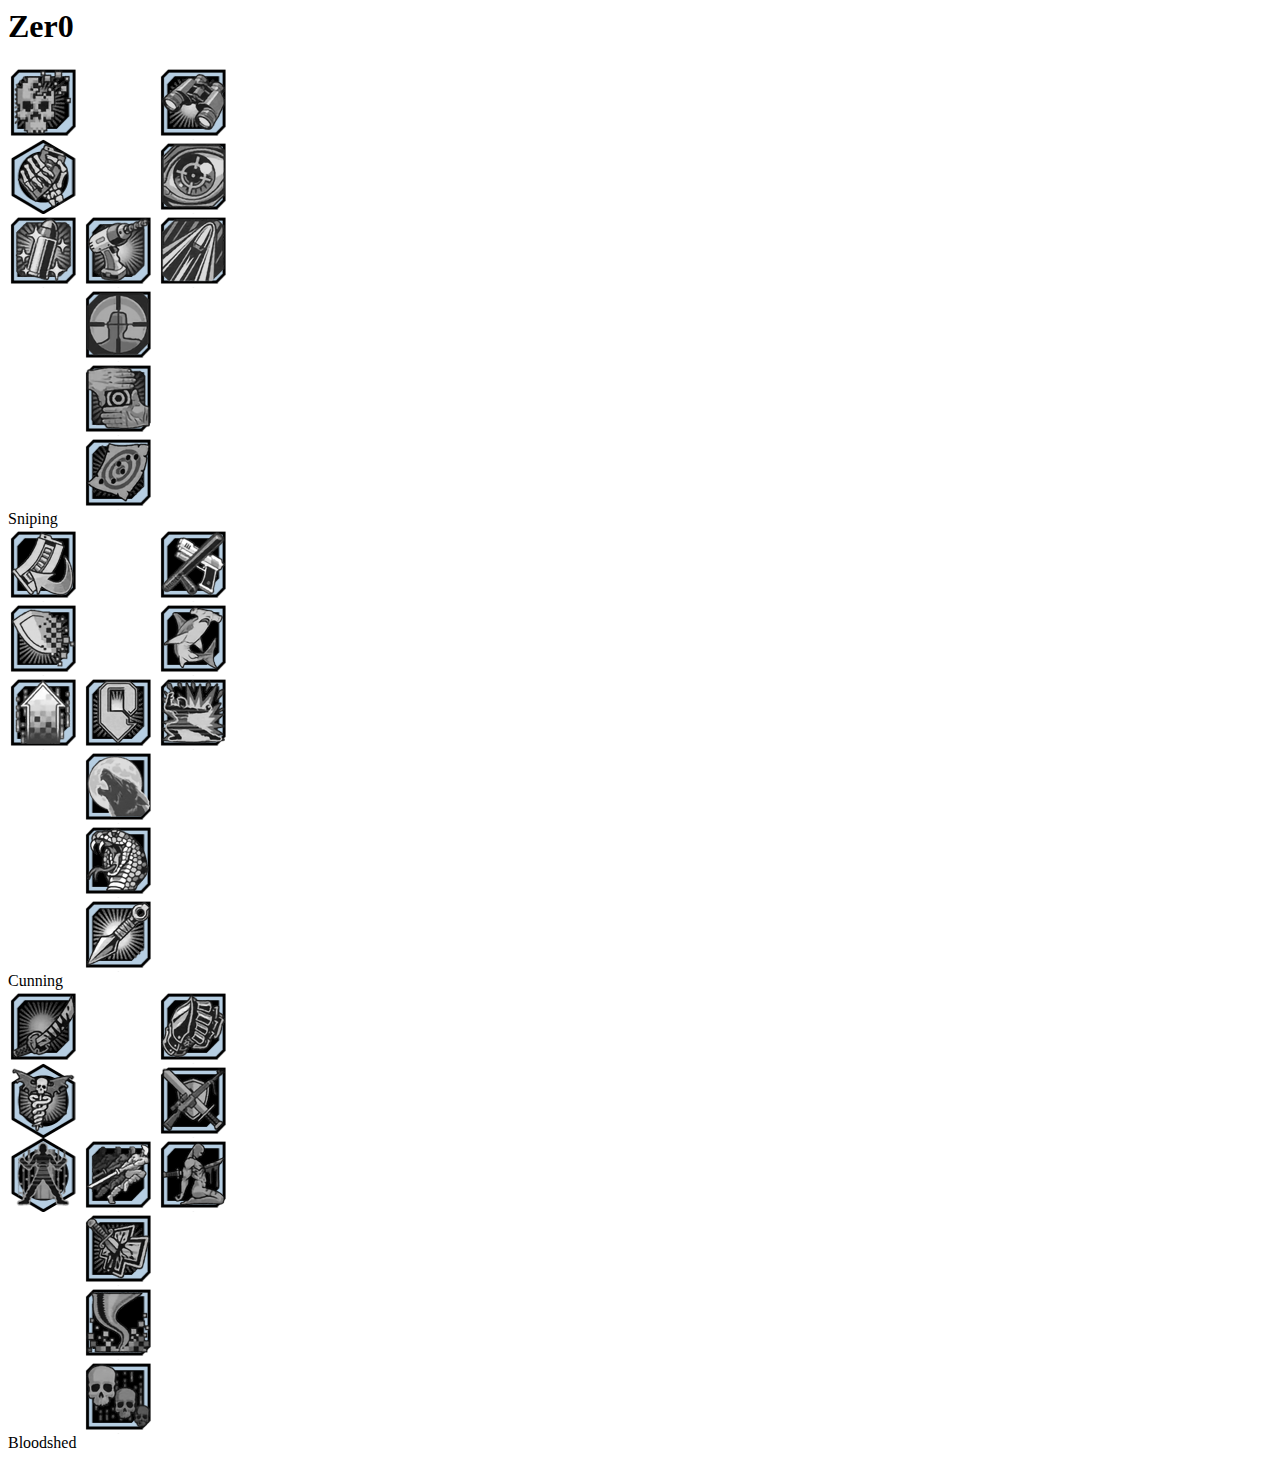
<file: zero.html>
<html lang="en">
<head>
    <meta charset="utf-8">
    <meta name="viewport" content="width=device-width, initial-scale=1">	<title>Infinity Gunzerker</title>
	<title>Zer0</title>
	<link href="https://cdn.jsdelivr.net/npm/bootstrap@5.1.3/dist/css/bootstrap.min.css" rel="stylesheet" integrity="sha384-1BmE4kWBq78iYhFldvKuhfTAU6auU8tT94WrHftjDbrCEXSU1oBoqyl2QvZ6jIW3" crossorigin="anonymous">
	<link href="skilltree.css" rel="stylesheet">
</head>
<body class="container">
<h1>Zer0</h1>

<div class="row">
	<div class="col-4 bg-success bg-gradient">
		<div class="text-center">
			<skill>HeadSh0t</skill>
			<span class="skill-spacer"></span>
			<skill>0ptics</skill>
		</div><div class="text-center">
			<skill>Killer</skill>
			<span class="skill-spacer"></span>
			<skill>Precisi0n</skill>
		</div><div class="text-center">
			<skill>One Sh0t One Kill</skill>
			<skill>B0re</skill>
			<skill>Vel0city</skill>
		</div><div class="text-center">
			<span class="skill-spacer"></span>
			<skill>Kill C0nfirmed</skill>
			<span class="skill-spacer"></span>
		</div><div class="text-center">
			<span class="skill-spacer"></span>
			<skill>At 0ne with the Gun</skill>
			<span class="skill-spacer"></span>		
		</div><div class="text-center">
			<span class="skill-spacer"></span>
			<skill>Critical Ascenti0n</skill>
			<span class="skill-spacer"></span>
		</div><div class="text-white">Sniping</div>
	</div>
	<div class="col-4 bg-primary bg-gradient">
		<div class="text-center">
			<skill>Fast Hands</skill>
			<span class="skill-spacer"></span>
			<skill>C0nter Strike</skill>
		</div><div class="text-center">
			<skill>Fearless</skill>
			<span class="skill-spacer"></span>
			<skill>Ambush</skill>
		</div><div class="text-center">
			<skill>Rising Sh0t</skill>
			<skill>Death Mark</skill>
			<skill>Unf0rseen</skill>
		</div><div class="text-center">
			<span class="skill-spacer"></span>
			<skill>Innervate</skill>
			<span class="skill-spacer"></span>
		</div><div class="text-center">
			<span class="skill-spacer"></span>
			<skill>Tw0 Fang</skill>
			<span class="skill-spacer"></span>
		</div><div class="text-center">
			<span class="skill-spacer"></span>
			<skill>Death Bl0ss0m</skill>
			<span class="skill-spacer"></span>
		</div><div class="text-white">Cunning</div>
	</div>
	<div class="col-4 bg-danger bg-gradient">
		<div class="text-center">
			<skill>Killing Bl0w</skill>
			<span class="skill-spacer"></span>
			<skill>Ir0n Hand</skill>
		</div><div class="text-center">
			<skill>Grim</skill>
			<span class="skill-spacer"></span>
			<skill>Be Like Water</skill>
		</div><div class="text-center">
			<skill>F0ll0wthr0ugh</skill>
			<skill>Execute</skill>
			<skill>Backstab</skill>
		</div><div class="text-center">
			<span class="skill-spacer"></span>
			<skill>Resurgence</skill>
			<span class="skill-spacer"></span>
		</div><div class="text-center">
			<span class="skill-spacer"></span>
			<skill>Like The Wind</skill>
			<span class="skill-spacer"></span>
		</div><div class="text-center">
			<span class="skill-spacer"></span>
			<skill>Many Must Fall</skill>
			<span class="skill-spacer"></span>
		</div><div class="text-white">Bloodshed</div>
	</div>
	</div>
</div>

<script src="https://ajax.googleapis.com/ajax/libs/jquery/3.6.0/jquery.min.js"></script>
<script src="skills.js"></script>
</body>
</html>
</file>
<file: common.css>
/* elements */
.fire { color: #d88600; }
.shock { color: #00A3D8; }
.corrosive { color: #7ecb40; }
.slag { color: #9e00d8; }
.none { color: #ffffff; text-shadow: 1px 1px 2px black, -1px 1px 2px black, 1px -1px 2px black, -1px -1px 2px black; }
.explosive { color: #dcdb0d }

/* rarities */
.rare,.rare:hover { color:#28a6ff; text-shadow: 1px 1px 2px black, -1px 1px 2px black, 1px -1px 2px black, -1px -1px 2px black; }
.epic,.epic:hover { color:#d07bff; text-shadow: 1px 1px 2px black, -1px 1px 2px black, 1px -1px 2px black, -1px -1px 2px black; }
.etech,.etech:hover { color:#ff5cec; text-shadow: 1px 1px 2px black, -1px 1px 2px black, 1px -1px 2px black, -1px -1px 2px black; }
.legendary,.legendary:hover { color:#ffc338; text-shadow: 1px 1px 2px black, -1px 1px 2px black, 1px -1px 2px black, -1px -1px 2px black; }
.pearlescent,.pearlescent:hover { color: #4df2f2; text-shadow: 1px 1px 2px black, -1px 1px 2px black, 1px -1px 2px black, -1px -1px 2px black; }
.seraph,.seraph:hover { color: #ff99c8; text-shadow: 1px 1px 2px black, -1px 1px 2px black, 1px -1px 2px black, -1px -1px 2px black; }
.effervescent,.effervescent:hover { color:#ff7570; text-shadow: 1px 1px 2px black, -1px 1px 2px black, 1px -1px 2px black, -1px -1px 2px black; }

a.rare,a.epic,a.etech,a.legendary,a.pearlescent,a.effervescent,a.seraph { font-weight: bold; text-decoration: none; }

a.rare:hover,a.epic:hover,a.etech:hover,a.legendary:hover,a.pearlescent:hover,a.effervescent:hover,a.seraph:hover { text-decoration: underline; }

img.item-type { margin-right: 0.25em; margin-top: -4px; }
a.item-element { text-decoration: none; color: black; }
</file>
<file: skilltree.css>
.skill,.skill i { display: inline-block; width: 71px; height: 74px; }
.skill-spacer { display: inline-table; width: 71px; height: 74px; }
.skill { background-image: url('skilltree_cells.png'); background-size: 328px 444px; }

/* lootlemon */
.gray .skill.salvador img,
.skill.gray img {
	-webkit-filter: grayscale(100%);
	filter: grayscale(100%);
}
.skill img { margin-top: 4px; }
.skill img { padding-left: 3px; }

.skill.salvador.lockedloaded,
.skill.salvador.quickdraw,
.skill.salvador.inconceivable,
.skill.salvador.filledtothebrim,
.skill.salvador.hardtokill,
.skill.salvador.incite,
.skill.salvador.imyourhuckleberry,
.skill.salvador.allineedisone,
.skill.salvador.allinthereflexes,
.skill.salvador.lastlonger,
.skill.salvador.asbestos,
.skill.salvador.divergentlikeness,
.skill.salvador.autoloader,
.skill.salvador.moneyshot,
.skill.salvador.imreadyalready,
.skill.salvador.steadyasshegoes,
.skill.salvador.aintgottimetobleed,
.skill.salvador.fistfulofhurt,
.skill.salvador.outofbubblegum,
.skill.salvador.downnotout,
.skill.salvador.yippeekiyay,
.skill.salvador.doubleyourfun,
.skill.salvador.busthatcantslowdown,
.skill.salvador.justgotreal,
.skill.salvador.keepitpipinghot,
.skill.salvador.getsome,
.skill.salvador.sexualtyrannosaurus,
.skill.salvador.nokilllikeoverkill,
.skill.salvador.keepfiring,
.skill.salvador.comeatmebro,
.skill.zero.headsh0t,
.skill.zero.optics,
.skill.zero.precisi0n,
.skill.zero.onesh0tonekill,
.skill.zero.b0re,
.skill.zero.vel0city,
.skill.zero.killc0nfirmed,
.skill.zero.at0newiththegun,
.skill.zero.criticalascenti0n,
.skill.zero.fasthands,
.skill.zero.c0nterstrike,
.skill.zero.fearless,
.skill.zero.ambush,
.skill.zero.risingsh0t,
.skill.zero.deathmark,
.skill.zero.unf0rseen,
.skill.zero.innervate,
.skill.zero.tw0fang,
.skill.zero.deathbl0ss0m,
.skill.zero.killingbl0w,
.skill.zero.ir0nhand,
.skill.zero.belikewater,
.skill.zero.execute,
.skill.zero.backstab,
.skill.zero.resurgence,
.skill.zero.likethewind,
.skill.zero.manymustfall { background-position-x: -73px; background-position-y: -0px; }
.skill.salvador.laywaste,
.skill.salvador.fiveshotsor6,
.skill.salvador.imthejuggernaut,
.skill.zero.killer,
.skill.zero.grim,
.skill.zero.f0ll0wthr0ugh { background-position-x: -73px; background-position-y: -74px; }

.skill.salvador.lockedloaded.part,
.skill.salvador.quickdraw.part,
.skill.salvador.inconceivable.part,
.skill.salvador.filledtothebrim.part,
.skill.salvador.hardtokill.part,
.skill.salvador.incite.part,
.skill.salvador.imyourhuckleberry.part,
.skill.salvador.allineedisone.part,
.skill.salvador.allinthereflexes.part,
.skill.salvador.lastlonger.part,
.skill.salvador.asbestos.part,
.skill.salvador.divergentlikeness.part,
.skill.salvador.autoloader.part,
.skill.salvador.moneyshot.part,
.skill.salvador.imreadyalready.part,
.skill.salvador.steadyasshegoes.part,
.skill.salvador.aintgottimetobleed.part,
.skill.salvador.fistfulofhurt.part,
.skill.salvador.outofbubblegum.part,
.skill.salvador.downnotout.part,
.skill.salvador.yippeekiyay.part,
.skill.salvador.doubleyourfun.part,
.skill.salvador.busthatcantslowdown.part,
.skill.salvador.justgotreal.part,
.skill.salvador.keepitpipinghot.part,
.skill.salvador.getsome.part,
.skill.salvador.sexualtyrannosaurus.part,
.skill.salvador.nokilllikeoverkill.part,
.skill.salvador.keepfiring.part,
.skill.salvador.comeatmebro.part,
.skill.zero.headsh0t.part,
.skill.zero.optics.part,
.skill.zero.precisi0n.part,
.skill.zero.onesh0tonekill.part,
.skill.zero.b0re.part,
.skill.zero.vel0city.part,
.skill.zero.killc0nfirmed.part,
.skill.zero.at0newiththegun.part,
.skill.zero.criticalascenti0n.part,
.skill.zero.fasthands.part,
.skill.zero.c0nterstrike.part,
.skill.zero.fearless.part,
.skill.zero.ambush.part,
.skill.zero.risingsh0t.part,
.skill.zero.deathmark.part,
.skill.zero.unf0rseen.part,
.skill.zero.innervate.part,
.skill.zero.tw0fang.part,
.skill.zero.deathbl0ss0m.part,
.skill.zero.killingbl0w.part,
.skill.zero.ir0nhand.part,
.skill.zero.belikewater.part,
.skill.zero.execute.part,
.skill.zero.backstab.part,
.skill.zero.resurgence.part,
.skill.zero.likethewind.part,
.skill.zero.manymustfall.part { background-position-x: -145px; background-position-y: -0px; }
.skill.salvador.laywaste.part,
.skill.salvador.fiveshotsor6.part,
.skill.salvador.imthejuggernaut.part,
.skill.zero.killer.part,
.skill.zero.grim.part,
.skill.zero.f0ll0wthr0ugh.part { background-position-x: -145px; background-position-y: -74px; }

.skill.salvador.lockedloaded.full,
.skill.salvador.quickdraw.full,
.skill.salvador.inconceivable.full,
.skill.salvador.filledtothebrim.full,
.skill.salvador.hardtokill.full,
.skill.salvador.incite.full,
.skill.salvador.imyourhuckleberry.full,
.skill.salvador.allineedisone.full,
.skill.salvador.allinthereflexes.full,
.skill.salvador.lastlonger.full,
.skill.salvador.asbestos.full,
.skill.salvador.divergentlikeness.full,
.skill.salvador.autoloader.full,
.skill.salvador.moneyshot.full,
.skill.salvador.imreadyalready.full,
.skill.salvador.steadyasshegoes.full,
.skill.salvador.aintgottimetobleed.full,
.skill.salvador.fistfulofhurt.full,
.skill.salvador.outofbubblegum.full,
.skill.salvador.downnotout.full,
.skill.salvador.yippeekiyay.full,
.skill.salvador.doubleyourfun.full,
.skill.salvador.busthatcantslowdown.full,
.skill.salvador.justgotreal.full,
.skill.salvador.keepitpipinghot.full,
.skill.salvador.getsome.full,
.skill.salvador.sexualtyrannosaurus.full,
.skill.salvador.nokilllikeoverkill.full,
.skill.salvador.keepfiring.full,
.skill.salvador.comeatmebro.full,
.skill.zero.headsh0t.full,
.skill.zero.optics.full,
.skill.zero.precisi0n.full,
.skill.zero.onesh0tonekill.full,
.skill.zero.b0re.full,
.skill.zero.vel0city.full,
.skill.zero.killc0nfirmed.full,
.skill.zero.at0newiththegun.full,
.skill.zero.criticalascenti0n.full,
.skill.zero.fasthands.full,
.skill.zero.c0nterstrike.full,
.skill.zero.fearless.full,
.skill.zero.ambush.full,
.skill.zero.risingsh0t.full,
.skill.zero.deathmark.full,
.skill.zero.unf0rseen.full,
.skill.zero.innervate.full,
.skill.zero.tw0fang.full,
.skill.zero.deathbl0ss0m.full,
.skill.zero.killingbl0w.full,
.skill.zero.ir0nhand.full,
.skill.zero.belikewater.full,
.skill.zero.execute.full,
.skill.zero.backstab.full,
.skill.zero.resurgence.full,
.skill.zero.likethewind.full,
.skill.zero.manymustfall.full { background-position-x: -217px; background-position-y: -0px; }
.skill.salvador.laywaste.full,
.skill.salvador.fiveshotsor6.full,
.skill.salvador.imthejuggernaut.full,
.skill.zero.killer.full,
.skill.zero.grim.full,
.skill.zero.f0ll0wthr0ugh.full { background-position-x: -217px; background-position-y: -74px; }
</file>
